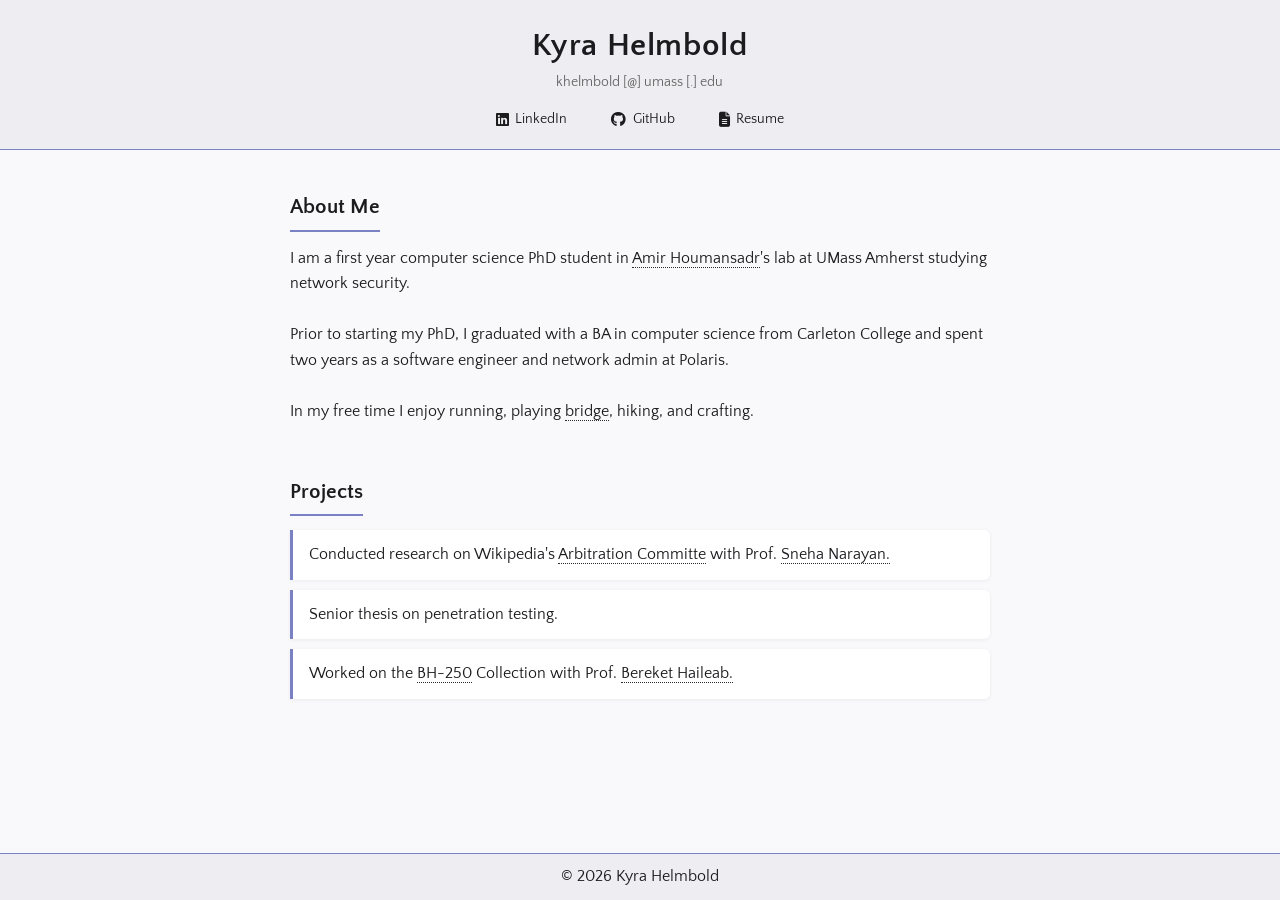
<file: index.html>
<!DOCTYPE html>
<html lang="en">
<head>
    <meta charset="UTF-8">
    <meta name="viewport" content="width=device-width, initial-scale=1.0">
    <title>Kyra Helmbold</title>
    <link rel="stylesheet" href="web.css">
    <link rel="stylesheet" href="https://cdnjs.cloudflare.com/ajax/libs/font-awesome/6.5.0/css/all.min.css"> <!-- for linkedin, git, resume logos-->
</head>

<body>
    <div id="header"></div>

    <main>
        <section class="about">
            <h2>About Me</h2>
            <p> 
                I am a first year computer science PhD student in <a href="https://people.cs.umass.edu/~amir/">Amir Houmansadr</a>'s lab at UMass Amherst studying network security.
            </p>
            <br>
            <p> 
                Prior to starting my PhD, I graduated with a BA in computer science from Carleton College and spent two years as a software engineer and network admin at Polaris.
            </p>
            <br>
            <p> 
                In my free time I enjoy running, playing <a href="https://en.wikipedia.org/wiki/Contract_bridge"> bridge</a>, hiking, and crafting.
            </p>
        </section>

        <section class="projects">
            <h2>
                Projects
            </h2>
            <ul>
                <li>
                    Conducted research on Wikipedia's 
                    <a href="https://en.wikipedia.org/wiki/Arbitration_Committee_(Wikipedia)">Arbitration Committe</a> 
                    with Prof.
                    <a href="https://www.snehanarayan.net/"> Sneha Narayan.</a> 
                </li>

                <li> 
                    Senior thesis on penetration testing.
                </li> 

                <li> 
                    Worked on the <a href="https://bereket-haileab.geology.sites.carleton.edu/">BH-250</a> Collection with Prof. <a href="https://www.carleton.edu/directory/bhaileab/"> Bereket Haileab.</a>
                </li>
            </ul>
        </section>
    </main>

    <div id="footer"></div>

    <script src="loader.js"></script>

</body>
</html>
</file>
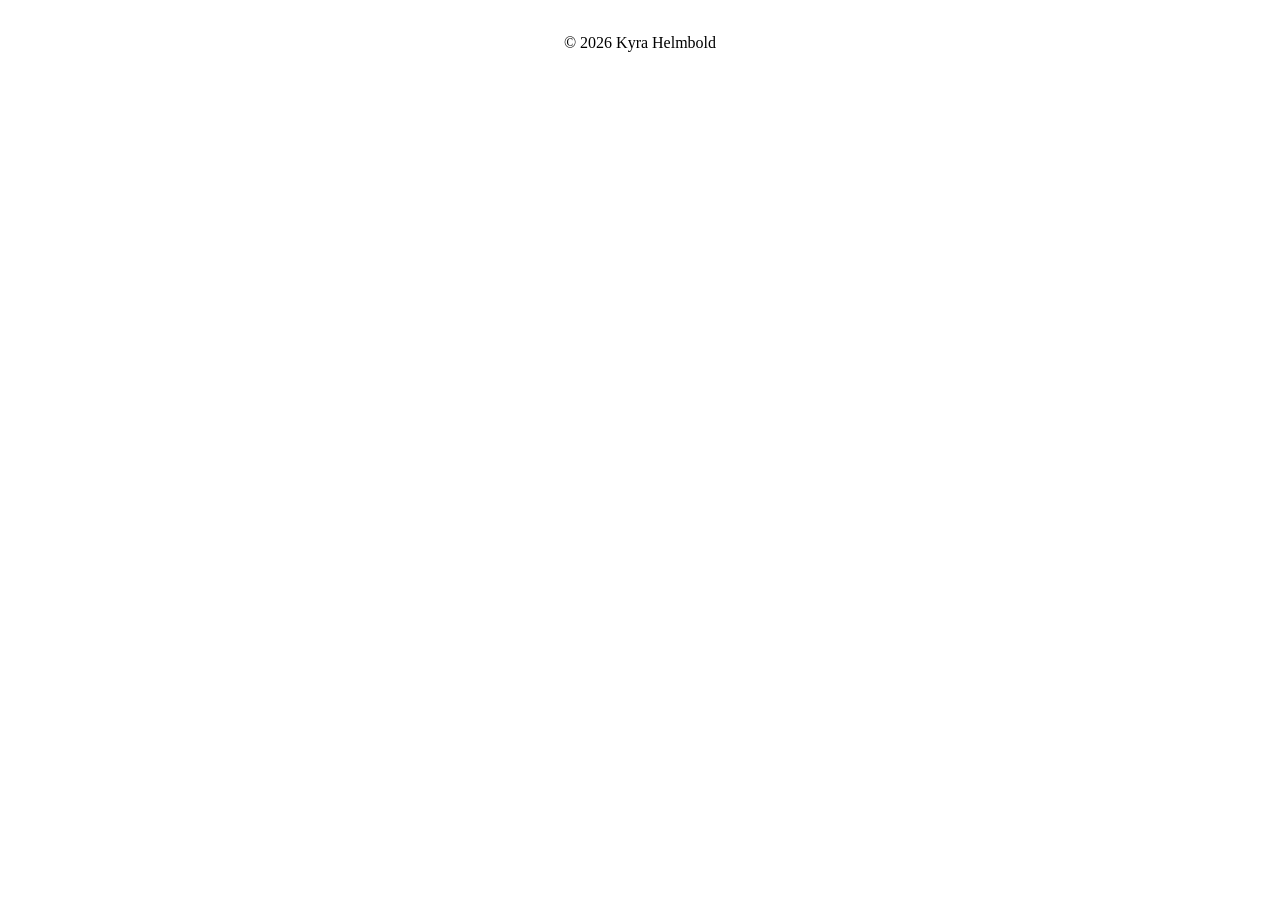
<file: components/footer/footer.html>
<!DOCTYPE html>
<html lang="en">
<head>
    <meta charset="UTF-8">
    <meta name="viewport" content="width=device-width, initial-scale=1.0">
    <title>Kyra Helmbold</title>
    <link rel="stylesheet" href="/components/footer/footer.css">
</head>

<body>
    <footer>
        <p>&copy; 2026 Kyra Helmbold</p>
    </footer>
</body>
</html>
</file>
<file: web.css>
@import url('https://fonts.googleapis.com/css2?family=Quattrocento+Sans&display=swap');

:root {
 --background1color: #f9f9fc;
 --background2color: #EEEDF2;
 --linecolor: #2A2A2E;
 --buttoncolor: #9296C4;
 --buttonhovercolor: #666cb7;
 --accentcolor: #7B82C4;
 --textcolor: #1C1C1F;
 --darkcolor: #2A2A2E;
 --linkhovercolor: #7B82C4;
 --gamebgcolor: #F0EFF5;
 --gamebordercolor: #C0BFD0;
}

*, *::before, *::after {
 box-sizing: border-box;
}

body, h1, h2, p, a {
 margin: 0;
 padding: 0;
 font-family: 'Quattrocento Sans', sans-serif;
}

html {
 height: 100%;
 scroll-behavior: smooth;
}
body {
 background-color: var(--background1color);
 color: var(--textcolor);
 line-height: 1.6;
 display: flex;
 flex-direction: column;
 height: 100%;
}

h2 {
 font-size: 1.3rem;
 margin-bottom: 14px;
 padding-bottom: 6px;
 border-bottom: 2px solid var(--accentcolor);
 display: inline-block;
 color: var(--textcolor);
}

a {
 color: inherit;
 text-decoration: none;
 border-bottom: 1px dotted var(--darkcolor);
}
a:hover {
 border-bottom-color: var(--linkhovercolor);
 color: var(--linkhovercolor);
}

main {
 padding: 30px 20px;
 flex: 1;
 max-width: 740px;
 margin: 0 auto;
 width: 100%;
}
section {
 margin-bottom: 40px;
 padding-top: 10px;
}

.nav-links {
 display: flex;
 gap: 1.5rem;
 list-style: none;
 margin: 0;
 padding: 0;
}
.nav-links a {
 color: var(--textcolor);
 text-decoration: none;
 border-bottom: none;
 display: flex;
 align-items: center;
 gap: 0.4rem;
 font-size: 0.9rem;
 padding: 4px 10px;
 border-radius: 20px;
 transition: background-color 0.2s ease, color 0.2s ease;
}
.nav-links a:hover {
 background-color: var(--accentcolor);
 color: white;
}
.nav-links i {
 font-size: 0.95rem;
}

.breadcrumb {
 display: flex;
 flex-direction: column;
 gap: 0.5rem;
 list-style: none;
 margin: 0;
 padding: 0;
 position: absolute;
 left: 20px;
 bottom: 0;
 transform: translateY(-50%);
}
.breadcrumb a {
 color: var(--textcolor);
 text-decoration: none;
 display: flex;
 align-items: center;
 transition: color 0.2s ease;
 border-bottom: 1px dotted var(--darkcolor);
}
.breadcrumb a:hover {
 color: var(--linkhovercolor);
}

.projects ul {
 list-style: none;
 padding: 0;
 margin: 0;
 display: flex;
 flex-direction: column;
 gap: 10px;
}
.projects li {
 padding: 12px 16px;
 background: white;
 border-left: 3px solid var(--accentcolor);
 border-radius: 0 6px 6px 0;
 box-shadow: 0 1px 4px rgba(0, 0, 0, 0.06);
 transition: box-shadow 0.2s ease;
}
.projects li:hover {
 box-shadow: 0 2px 10px rgba(123, 130, 196, 0.2);
}

.game-container {
 background-color: var(--gamebgcolor);
 border: 1px solid var(--gamebordercolor);
 padding: 20px;
 text-align: center;
}
.game-container a {
 display: inline-block;
 margin-top: 10px;
 padding: 8px 12px;
 background-color: var(--buttoncolor);
 color: white;
 text-decoration: none;
 border-radius: 4px;
 border-bottom: none;
}
.game-container a:hover {
 background-color: var(--buttonhovercolor);
}

.center {
 margin: auto;
 padding: 10px;
 text-align: center;
}
@media (max-width: 600px) {
 main {
 padding: 20px 14px;
 }
 .nav-links {
 flex-wrap: wrap;
 justify-content: center;
 gap: 0.8rem;
 }
}
</file>
<file: components/footer/footer.css>
footer {
    background-color: var(--background2color);
    text-align: center;
    padding: 10px;
    border-top: 1px solid var(--accentcolor);

}
</file>
